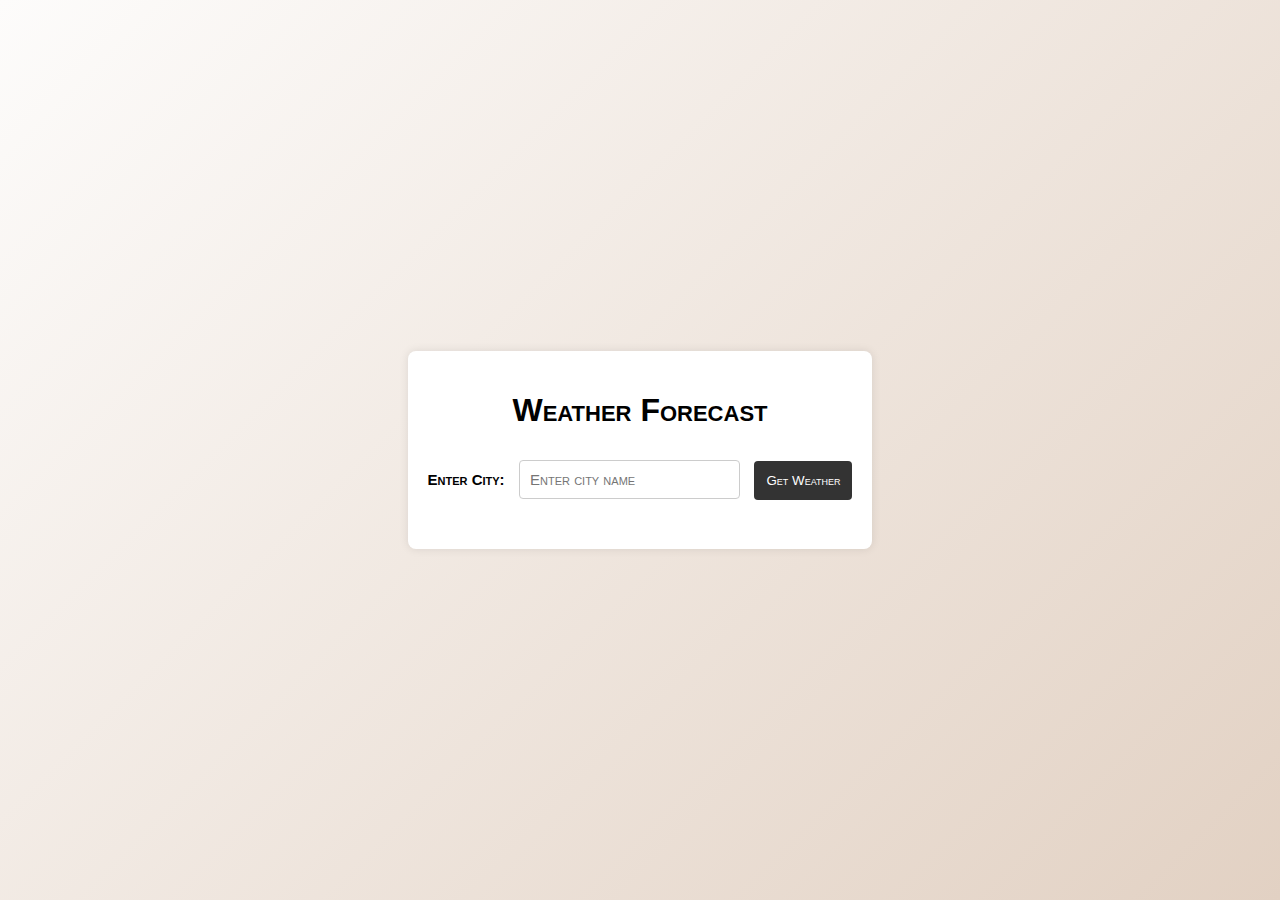
<file: weather_website/index.html>
<!DOCTYPE html>
<html lang="en">
<head>
    <meta charset="UTF-8">
    <meta name="viewport" content="width=device-width, initial-scale=1.0">
    <link rel="stylesheet" href="index.css">
    <title>Weather Forecast</title>
</head>
<body>
    <div class="container">
        <h1>Weather Forecast</h1>
        <label for="cityInput" style="font-size: 15px;"><b>Enter City:</b></label>
        <input type="text" id="cityInput" placeholder="Enter city name">
        <button onclick="getWeather()">Get Weather</button>
        <div id="weatherInfo"></div>
    </div>
    <script src="index.js"></script>
</body>
</html>
</file>
<file: weather_website/index.css>
body {
    font-family: 'Segoe UI', Tahoma, Geneva, Verdana, sans-serif;
    margin: 0;
    padding: 0;
    display: flex;
    align-items: center;
    justify-content: center;
    height: 100vh;
    background: linear-gradient(135deg, #fdfcfb 0%, #e2d1c3 100%);
    color: black;
    font-variant: small-caps;
}

.container {
    text-align: center;
    background-color: #fff;
    padding: 20px;
    border-radius: 8px;
    box-shadow: 0 0 10px rgba(0, 0, 0, 0.1);
}

h1{
    color: black;
}
input {
    padding: 10px;
    margin: 10px;
    border: 1px solid #ccc;
    border-radius: 4px;
    font-variant: small-caps;
    font-size: 15px;
}

button {
    padding: 12px;
    cursor: pointer;
    background-color:#333;
    color: #fff;
    border: none;
    border-radius: 4px;
    transition: background-color 0.3s;
    font-variant: small-caps;
}

button:hover {
    background-color: transparent;
    color: black;
    border: 1px solid black;
}

#weatherInfo {
    margin-top: 20px;
}

/* Responsive Styling */
@media (max-width: 600px) {
    body {
        background-color: #fff;
        color: #333;
    }

    .container {
        width: 90%;
    }
}
</file>
